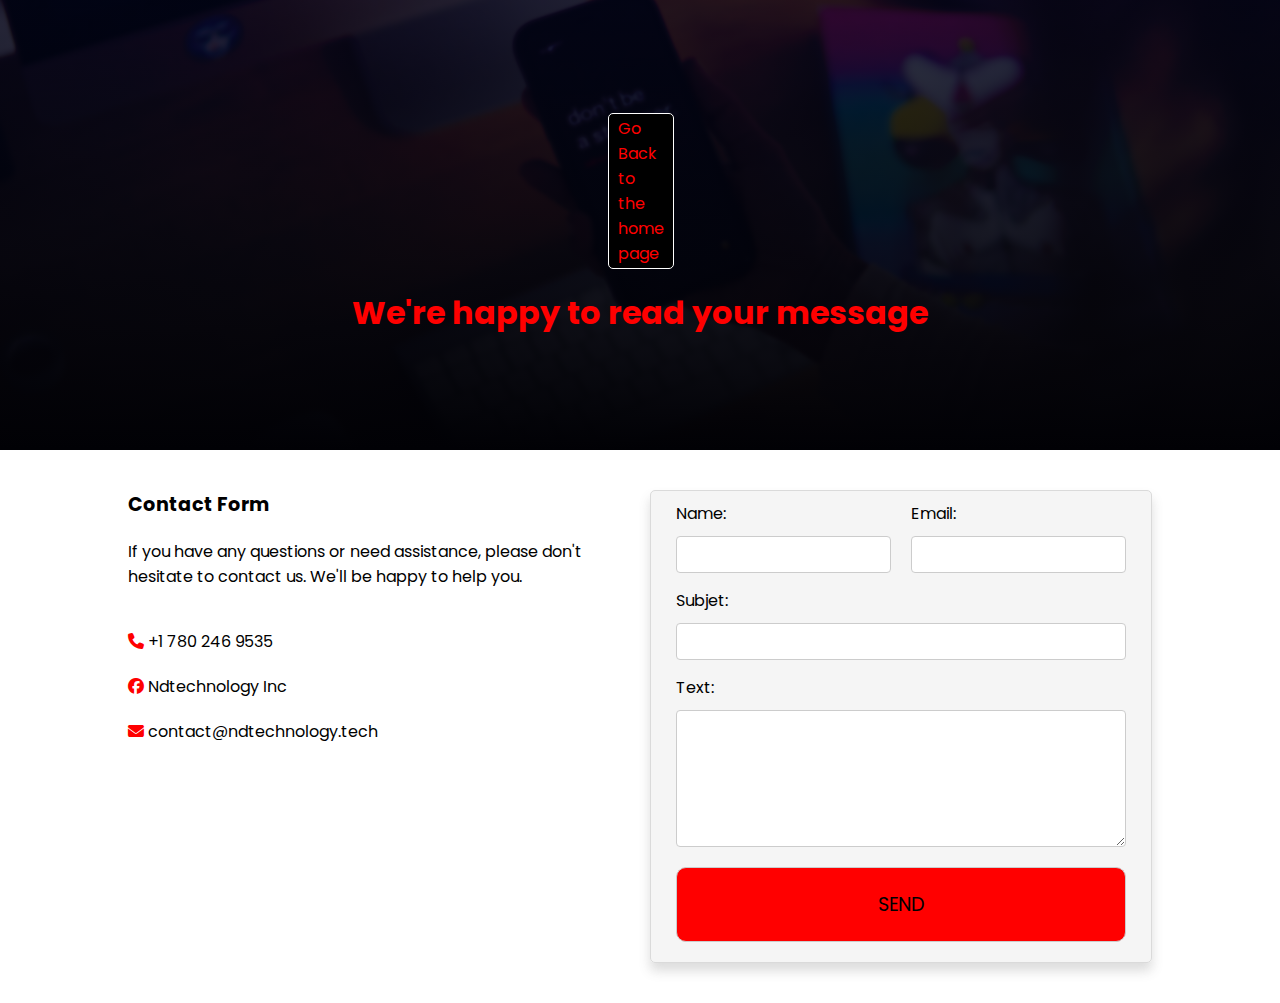
<file: contact.html>
<!DOCTYPE html>
<html lang="en">
<head>
    <meta charset="UTF-8">
    <meta name="viewport" content="width=device-width, initial-scale=1.0">

    <!-- links for css files -->
    <link rel="stylesheet" href="/public/assets/style/style.css">
    <link rel="stylesheet" href="https://cdnjs.cloudflare.com/ajax/libs/font-awesome/6.3.0/css/all.min.css">
    
    <title>Document</title>
</head>
<body>
    <main>
        <!-- banner secion for contact page -->
        <div id="bannerContact" class="bannerContact">
            <div class="container">
                <a href="index.html"><i class="fa-thin fa-less-than"></i>  Go Back to the home page</a>
                <br>
                <h1>We're happy to read your message</h1>                
            </div>
        </div>

        <div class="container">
            <div class="blockContact">
                <div class="blockContactItems">
                    
                    <h1>Contact Form</h1>
                    <p>
                        If you have any questions or need assistance, please don't hesitate to contact us. We'll be happy to help you.
                    </p>
                    <div class="socialMedia">
                        <a href="#"><i class="fa-solid fa-phone"></i>  +1 780 246 9535</a>
                        <a href="#"><i class="fa-brands fa-facebook"></i>  Ndtechnology Inc</a>
                        <a href="#"><i class="fa-solid fa-envelope"></i>  contact@ndtechnology.tech</a>
                    </div>
                </div>
                <div class="blockContactItems">
                    <form id="formContainer" action="" method="post">
                        <div class="formContent">
                            <div class="block0"> 
                                <div>
                                    <label for="name">Name:</label>
                                    <input type="text" id="name" name="name" required>                        
                                </div>

                                <div>
                                    <label for="email">Email:</label>
                                    <input type="email" id="name" name="email" required>                        
                                </div>                        
                            </div>

                            <div class="block1"> 

                                <label for="name">Subjet:</label>
                                <input type="text" id="name" name="subjet" required>                        
                                                    
                            </div>

                            <div class="block2"> 

                                <label for="text">Text:</label>
                                <textarea name="text" id="text" rows="5" cols="50"></textarea>                       

                            </div>

                            <div class="block3"> 

                                <input type="submit" id="name" name="send" value="send" required>                        
                            
                            </div>
                        </div>
                    </form>                    
                </div>
            </div>
            <!-- The form Contact -->

            <!-- The End form Contact -->
        </div>
    </main>
</body>
</html>
</file>
<file: public/assets/style/style.css>
@import url('https://fonts.googleapis.com/css2?family=Poppins:ital,wght@0,100;0,200;0,300;0,400;0,500;0,600;0,700;0,800;0,900;1,100;1,200;1,300;1,400;1,500;1,600;1,700;1,800;1,900&display=swap');
@import url('https://fonts.googleapis.com/css2?family=Inter:ital,opsz,wght@0,14..32,100..900;1,14..32,100..900&display=swap');

* {
    margin: 0;
    padding: 0;
    box-sizing: border-box;
    font-size: 16px;
    font-family: "Poppins", sans-serif;
    font-weight: 400;
    font-size: 1.0rem;
    list-style-type: none;
    text-decoration: none;
}

/***** container section ********/
.container {
    width: 80%;
    margin: 0 auto ;
}

/***** header section ***********/
nav {
    display: flex;
    align-items: center;
    justify-content: space-between;
    padding: 10px 10em;
    height: 70px;
    position: relative;
    background: #ffffff;
    box-shadow: 0 0 10px rgba(0, 0, 0, 0.5);
}

/*** Logo ****/

nav .logo {
    color: #ff0000;
    font-weight: bold;
}

nav ul {
    display: flex;
    column-gap: 25px;
}

nav ul li {
    list-style-type: none;
}

nav ul li a {
    color: #ff0000;
    animation: infinite;
    transition: 0.5s ease-in-out cubic-bezier(0.19, 1, 0.22, 1);
}

nav ul li a:hover {
    font-weight: bold;
    border-bottom:3px solid #ff0000;
    transition: 0.10s ease-in;
}

.btnContact a {
    border: 1px solid #ff0000;
    border-radius: 5px;
    padding: 10px 23px;
    color: #ff0000;
    transition: 0.5s ease-in;
}

.btnContact a:hover {
    cursor: pointer;
    background: linear-gradient(125deg, #c20000 40%, #ffcc00 175%);
    transform: scale(10);
    color: #dadada;
}

/***** btnToogle ************/
.btnToggle {
    height: 50px;
    width: 50px;
    position: relative;
    cursor: pointer;
    display: none;
    align-items: center;
    justify-content: center;
    margin-right: 20px;
}

.ligne {
    position: absolute;
    width: 40px;
    height: 4px;
    background-color: #ff0000;
}

.btnToggle .ligne:nth-child(1) {
    top:15px
}

.btnToggle .ligne:nth-child(2) {
    top:30px
}

#mousemove {
    height: 50px;
    width: 50px;
    border: 1px solid #c20000;
    position: absolute;
    border-radius: 50%;
    transform: translate(-50%, -50%);
    transition: 0.5s ease;
    z-index: 99;
}

.active {
    display: block;
}


/**** Animation Toogle ****/
.btnToggle.active .ligne:nth-child(1) {
    top:15px;
    transform: rotate(45deg);
}

.btnToggle.active .ligne:nth-child(2) {
    top:15px;
    transform: rotate(-45deg);
}

/** Banners ************/
#banner {
    position: relative;
    height: 75vh;
    display: flex;
    justify-content: center;
    align-items: center;
    background-image: linear-gradient(to bottom, rgba(1, 4, 23, 0.79), rgb(1, 1, 5)), url("/public/assets/img/engineering.jpg");
    background-size: cover;
    background-position: center;
}

#banner .bannerNotice {
    padding: 10px 0px;
    text-align: center;
    color: #ff0000;
    font-weight: bold;
}

#banner h1 {
    padding: 0px 0;
    font-weight: bold;
    font-size: 2.5em;
    text-align: center;
    color: #ffffff;
}

#banner p {
    text-align: center;
    color: #ffffff;
}

.btnBanner {
    display: flex;
    justify-content: center;
    align-items: center;
    padding: 20px 0;
}

.btnBanner a {
    background: linear-gradient(125deg, #c20000 40%, #ffcc00 175%);
    color: #ffffff;
    padding: 10px 20px;
    border: none;
    border-radius: 5px;
    cursor: pointer;
    transition: background-color 0.3s ease-in-out;
}

/** AboutContent **/
#about .aboutCarousel {
    display: grid;
    grid-template-columns: repeat(2, 1fr);
    grid-gap: 10px;
    margin-bottom: 20px; 
}

#about h2 {
    padding: 25px 0;
    font-weight: bold;
    font-size: 1.5em;
    color: #000000;
}

#about h2::after {
    content: '';
    width: 5%;
    height: 5px;
    background: #ff0000;
    display: block;
}

.aboutCarousel_Items h3 {
    padding: 30px 0;
    font-weight: bold;
    font-size: 1.3em;
    color: #000000;
}

.aboutCarousel_Items i {
    color: #ff0000;
    font-size: 1.1em;
}

.aboutCarousel_Picture img {
    width: 100%;
    height: auto;
    object-fit: cover;
    border-radius: 10px;
}

/** Services **/
#services {
    padding: 25px 0;
    background: #f5f5f6;
}

#services .serviceContent {
    display: grid; 
    grid-gap: 20px;
    grid-template-columns: repeat(3, 1fr);
    padding: 10px 0px;
    margin-bottom: 30px;
    height: 90vh                                                                                              ;
}

.serviceContent a {
    text-decoration: none;
    color: #000000;
    border: 2px;
    border-bottom: 1px #c20000;
    /* box-shadow: -3px 10px 15px -2px rgba(0,0,0,0.1); */
}

#services .container h1 {
    padding: 15px 0;
    font-weight: bold;
    font-size: 1.5em;
    color: #000000;
}

#services .container h1::after {
    content: '';
    width: 5%;
    height: 5px;
    background: #ff0000;
    display: block;
}

  /**** Start Section services Items 1 ****/
.items {
    transition: 0.3s linear;
}

.items h3 {
    margin: 10px;
    font-weight: bold;
}

.items p {
    margin: 10px;
    text-align: justify;
}

.items i {
    background-color: #fff;;
    padding: 15px 10px;
    font-size: 2em;
    color: #c20000;
}

.items:hover {
    /* background: linear-gradient(125deg, #c20000 40%, #ffcc00 175%);*/
    box-shadow: -3px 10px 15px -2px rgba(0,0,0,0.1);
    transform: translateY(10px);
}

hr {
    border: 0;
    border-top: 1px solid #eee;
}
    /**** The end Section services Items 1 ****/

/********** controlForm php *********/
.controlForm {
    margin: auto;
    width: 75%;
    height: auto;
    top: 50%;
    left: 50%;
    position: absolute;
    transform: translate(-50%, -50%);
    background-color: antiquewhite;
    border: 1px solid #454545;
}

/********** controlForm *********/
.blockContact {
    display: grid;
    grid-template-columns: repeat(2, 1fr);
    grid-gap: 20px;
    padding: 40px 0;
}

.blockContactItems h1 {
    font-weight: bold;
    font-size: 1.2em;
    color: #000000;
}

.blockContactItems p {
    padding: 20px 0;
}

.blockContactItems .socialMedia {
    display: flex;
    justify-content: flex-start;
    flex-direction: column;
    row-gap: 20px;
    padding: 20px 0;
}
.blockContactItems .socialMedia a {
    color: #000000;
    font-size: 1em;
}

.blockContactItems .socialMedia i {
    color: #ff0000;
}

#formContainer {
    padding: 5px;
    border: 1px solid #dadada;
    border-radius: 5px;
    background-color: #f2f2f2cc;
    box-shadow: 0px 8px 12px 0px rgba(82, 82, 82, 0.2);
}

.formContent {
    width: auto;
    margin: auto;
    padding: 5px 20px;
}
.block0 {
    display: grid;
    grid-template-columns: repeat(2, 1fr);
    grid-gap: 20px;
}
.block0 label {
    padding: 20px 0;
}

.block0 input {
    width: 100%;
    padding: 5px 10px;
    margin-top: 10px;
    border: 1px solid #ccc;
    border-radius: 4px;
    outline-color: #ff0000;
}

.block1 {
    display: flex;
    flex-direction: column;
    padding: 5px 0px;
}

.block1 label {
    padding: 10px 0;
}

.block1 input {
    padding: 5px 10px;
    border: 1px solid #ccc;
    border-radius: 4px;
    outline-color: #ff0000;
}

.block2 {
    display: flex;
    flex-direction: column;
    padding: 10px 0px;
}

.block2 textarea {
    width: 100%;
    padding: 5px 10px;
    margin-top: 10px;
    border: 1px solid #ccc;
    border-radius: 4px;
    outline-color: #ff0000;
}


.block3 {
    display: flex;
    flex-direction: column;
    padding: 10px 0px;
}

.block3 input[type=submit]{
    padding: 22px 5px;
    border: 1px solid #ccc;
    background: #ff0000;
    border-radius: 10px;
    font-size: 1.2rem;
    text-transform: uppercase;
    cursor: pointer;
    transition: all 1s ease-in-out;
    animation: alternate;
}

.block3 input[type=submit]:hover {
    background: #000000;
    color: #ff0000;
}

/******* bannerContact ********/

#bannerContact {
    position: relative;
    height: 50vh;
    display: flex;
    justify-content: center;
    align-items: center;
    background-image: linear-gradient(to bottom, rgba(1, 4, 23, 0.79), rgb(1, 1, 5)), url("/public/assets/img/contact.jpg");
    background-size: cover;
    background-position: center;
}
#bannerContact h1 {
    color: #ff0000;
    text-align: center;
    font-size: 2em;
    font-weight: bold;
}
#bannerContact p {
    color: #ffffff;
    text-align: center;
    font-size: 1.1em;
}
.bannerContact a {
    display: inline-block;
    margin: 0 480px;
    margin-bottom: 20px;
    color: #ff0000;
    border: 1px solid #fff;
    background: #000000;
    padding: 2px 9px;
    border-radius: 5px;
    cursor: pointer;
    transition: all 1.5s ease-in-out;
}

.bannerContact a:hover {
    color: #fff;
    border: 1px solid #ff0000;
}

.bannerContact i {
    color: #ffd500;
}

/******** Accompagnemement *******/
#accompProject {
    position: relative;
    height: 60vh;
    display: flex;
    justify-content: center;
    align-items: center;
    background: linear-gradient(125deg, #c20000 40%, #ffcc00 175%);
    background-size: cover;
    background-position: center;
}

.accompContent {
    text-align: center;
    font-size: 1.1em;
}

.accompContent h2 {
    color: #ffffff;
    font-weight: bold;
    font-size: 2em;
    margin-bottom: 20px;
    background: linear-gradient(125deg, #c20000 40%, #ffcc00 175%);
}

.accompContent p {
    margin-bottom: 30px;
    color: #ffffff;
}

.btnAccomp a {
    display: inline-block;
    color: #ff0000;
    background: #ffffff;
    font-weight: bold;
    padding: 10px 19px;
    border-radius: 5px;
    cursor: pointer;
    transition: all 1.5s ease-in-out;
}

/*** Section Team ***/
#team {
    position: relative;
    height: 65vh;
    display: flex;
}

#team .container h3 {
    padding: 25px 0;
    font-weight: bold;
    font-size: 1.5em;
    color:#000000;
}

#team .container h3::after{
    content: '';
    width: 5%;
    height: 5px;
    background: #ff0000;
    display: block;
}

#team .teamContent {
    display: grid;
    grid-template-columns: repeat(4, 1fr);
    gap: 20px;
}

.teamItems {
    position: relative;
    width: 100%;
}

.teamName {
    display:block;
    color: #ff0000;
    text-align: center;
}

.image {
    opacity: 1;
    display: block;
    width: 100%;
    height: auto;
    transition: .5s ease;
    backface-visibility: hidden;
}

.middle {
    transition: 0.5s linear;
    opacity: 0;
    position: absolute;
    top: 50%;
    left: 50%;
    transform: translate(-50%, -50%);
    -ms-transform: translate(-50%, -50%);
    text-align: center;
}
  
.teamItems:hover .image {
    opacity: 0.7;
}
  
.teamItems:hover .middle {
    opacity: 1;
}
  
.teamLink {
    background-color: #ff0000;
    font-size: 16px;
    padding: 10px 32px;
}

.teamLink a {
    color: #fff;
}

.teamLink i {
    padding: 10px 2px;
}

/**** Footer section ****/
#footer {
    padding: 20px 0;
    background: #f3f4f6;
}

#footer .footerContentFirst {
    display: grid; 
    grid-gap: 30px;
    grid-template-columns: repeat(3, 1fr);
    margin-bottom: 10px;
}

#footer .footerContentFirst .titleLeft h3 {
    padding: 20px 0;
    font-weight: bold;
    color: #ff0000;
}

.titleLeft p {
    margin-bottom: 10px;
    text-align: justify;
}

#footer .footerContentFirst .titleMiddle h3 {
    padding: 20px 0;
    font-weight: bold;
    color: #ff0000;
}

.titleMiddle_links {
    display: flex;
    flex-direction: column;
    flex-wrap: nowrap;
    row-gap: 15px;
}

.titleMiddle_links li a {
    color: #ff0000;
    transition: 0.5s ease-in-out cubic-bezier(0.19, 1, 0.22, 1);
}

.titleMiddle_links li a:hover {
    font-weight: bold;
    border-bottom:3px solid #ff0000;
    transition: 0.10s ease-in;
}


#footer .footerContentFirst .titleRight h3 {
    padding: 20px 0;
    font-weight: bold;
    color: #ff0000;
}

.titleRight p {
    margin-bottom: 10px;
    text-align: justify;
}

.newsletter form {
    display: flex;
    flex-direction: column;
    row-gap: 7px;
}

.newsletter form input[type="email"] {
    padding: 5px 12px;
    border-radius: 5px 5px;
    border: 1px solid #ff0000;
    outline-color: #c20000;
}

.newsletter form input[type="submit"] {
    padding: 5px 12px;
    border: 1px solid #ccc;
    border-radius: 5px 5px;
    font-weight: bold;
    color: #eee;
    background-color: #ff0000;
    cursor: pointer;
}

#footer .footerContent {
    display: flex;
    justify-content: space-between;
    padding: 10px 0;
    flex-wrap: wrap;
}

#footer .footerContent .footerLeft {
    color: #ff0808;
} 

#footer .footerContent .footerRight {
    display: flex; 
}

#footer .footerContent .footerRight a {
    margin-right: 10px;
    color: #ff0808;
}

#footer .footerContent .footerRight i {
    font-size: 1.2rem;
}


/****** @media query **********/

/* Medium devices (Mobile, 600px and up) */
@media screen and (max-width: 600px) {

    /* Style adjustments for screens smaller than 600px */

        /** Navigation section **/
    nav {
        padding: 10px 30px;
        height: 80px;   
    }
    
    nav ul {
        display: none;
        padding: 20px 0;
        position: absolute;
        top: 75px;
        height: 160px;
        right: 0;
        left: 0;
        flex-direction: column;
        row-gap: 30px;
        background: #ff0000;
        z-index: 9999;
        transition: 0.1s ease;
    } 

    nav ul li {
        padding: 10px 0;
    }

    nav ul li a {
        margin: 30px;
        color: #ffffff;
    }  
    nav ul li a:hover {
        font-weight: bold;
        border-bottom:3px solid #ffffff;
    }

    /***** btnContact ******/
    .btnContact a {
        display: none;
        border: 1px solid #ff0000;
        border-radius: 5px;
        padding: 10px 23px;
        color: #ff0000;
    }

    /***** btnToogle ********/
    .btnToggle {
        height: 50px;
        width: 50px;
        position: relative;
        cursor: pointer;
        display: flex;
        align-items: center;
        justify-content: center;
        margin-right: 0px;
    }
    /***** Banner ***/
    #banner {
        position: relative;
        height: 80vh;
        display: flex;
        justify-content: center;
        align-items: center;
        background-image: linear-gradient(to bottom, rgba(1, 4, 23, 0.79), rgb(1, 1, 5)), url("/public/assets/img/engineering.jpg");
        background-size: cover;
        background-position: center;
    }

    #banner .bannerNotice {
        display: none;
        padding: 80px 0px;
        text-align: center;
        color: #ff0000;
        font-weight: bold;
    }
    
    #banner h1 {
        padding: 60px 0;
        font-weight: bold;
        font-size: 1.7em;
        text-align: center;
        color: #ffffff;
    }
    /** About Us Section **/
    #about .aboutCarousel {
        display: grid;
        grid-template-columns: repeat(1, 1fr);
        grid-gap: 5px;
        margin-bottom: 20px; 
    }   
    #about h2 {
        padding: 15px 0;
        font-weight: bold;
        font-size: 1.5em;
        color: #000000;
    }
    
    .aboutCarousel_Items h3 {
        padding: 15px 0;
        font-weight: bold;
        font-size: 1.3em;
        color: #000000;
    }

    .aboutCarousel_Items p {
        text-align: justify;
    }

    /** Services **/
    #services {
        padding: 25px 0;
        background: #f3f4f6;
    }

    #services .serviceContent {
        display: flex;
        flex-direction: column;
        row-gap: 20px;
        height: 225vh;                                                                          ;
    }

    /**** Accompagment Projet ****/
    #accompProject {
        position: relative;
        height: 50vh;
        display: flex;
        justify-content: center;
        align-items: center;
        background-image: linear-gradient(to bottom, #ff0000, #ff0808), url("/public/assets/img/accomplishment.jpg");
        background-size: cover;
        background-position: center;
    }

    /**** Teams Section *****/
    #team .teamContent {
        display: flex;
        flex-direction: column;
        row-gap: 10px;
    }

    .image {
        display: none;
        width: 100%;
        height: auto
    }
    
    /**** Footer Section ****/
    #footer .footerContentFirst {
        display: grid; 
        grid-gap: 30px;
        grid-template-columns: repeat(1, 1fr);
    }

    #footer .footerContentFirst .titleLeft {
        margin-top: -20px 0;
    }

    .footerContent {
        display: grid; 
        grid-gap: 30px;
        grid-template-columns: repeat(2, 1fr);
    }
}

/* Medium devices (landscape tablets, 768px and up) */
@media screen and (max-width: 768px) {
    nav {
        padding: 10px 30px;
        height: 90px; 
    }
    
    nav ul {
        display: none;
        padding: 20px 0;
        position: absolute;
        top: 90px;
        height: 160px;
        right: 0;
        left: 0;
        flex-direction: column;
        row-gap: 25px;
        background: #ff0000;
        z-index: 9999;
        transition: 0.1s ease;
    } 

    nav ul li {
        padding: 8px 0;
    }

    nav ul li a {
        margin: 30px;
        color: #ffffff;
    }  
    nav ul li a:hover {
        font-weight: bold;
        border-bottom:3px solid #ffffff;
    }

    /***** btnContact ******/
    .btnContact a {
        display: none;
        border: 1px solid #ff0000;
        border-radius: 5px;
        padding: 10px 23px;
        color: #ff0000;
    }

    /***** btnToogle ********/
    .btnToggle {
        height: 50px;
        width: 50px;
        position: relative;
        cursor: pointer;
        display: flex;
        align-items: center;
        justify-content: center;
        margin-right: 0px;
    }
    /***** Banner ***/
    #banner {
        position: relative;
        height: 80vh;
        display: flex;
        justify-content: center;
        align-items: center;
        background-image: linear-gradient(to bottom, rgba(1, 4, 23, 0.79), rgb(1, 1, 5)), url("/public/assets/img/engineering.jpg");
        background-size: cover;
        background-position: center;
    }

    #banner .bannerNotice {
        display: none;
        padding: 80px 0px;
        text-align: center;
        color: #ff0000;
        font-weight: bold;
    }
    
    #banner h1 {
        padding: 60px 0;
        font-weight: bold;
        font-size: 1.7em;
        text-align: center;
        color: #ffffff;
    }
    /** About Us Section **/
    #about .aboutCarousel {
        display: grid;
        grid-template-columns: repeat(1, 1fr);
        grid-gap: 5px;
        margin-bottom: 20px; 
    }   
    #about h2 {
        padding: 15px 0;
        font-weight: bold;
        font-size: 1.5em;
        color: #000000;
    }
    
    .aboutCarousel_Items h3 {
        padding: 15px 0;
        font-weight: bold;
        font-size: 1.3em;
        color: #000000;
    }

    .aboutCarousel_Items p {
        text-align: justify;
    }

    /** Services **/
    #services {
        padding: 25px 0;
        background: #f3f4f6;
    }

    #services .serviceContent {
        display: flex;
        flex-direction: column;
        row-gap: 20px;
        height: 225vh;                                                                          ;
    }

    /**** Accompagment Projet ****/
    #accompProject {
        position: relative;
        height: 50vh;
        display: flex;
        justify-content: center;
        align-items: center;
        background-image: linear-gradient(to bottom, #ff0000, #ff0808), url("/public/assets/img/accomplishment.jpg");
        background-size: cover;
        background-position: center;
    }

    /**** Teams Section *****/
    #team .teamContent {
        display: flex;
        flex-direction: column;
        row-gap: 10px;
    }

    .image {
        display: none;
        width: 100%;
        height: auto
    }
    
    /**** Footer Section ****/
    #footer .footerContentFirst {
        display: grid; 
        grid-gap: 30px;
        grid-template-columns: repeat(1, 1fr);
    }

    #footer .footerContentFirst .titleLeft {
        margin-top: -20px 0;
    }

    .footerContent {
        display: grid; 
        grid-gap: 30px;
        grid-template-columns: repeat(2, 1fr);
    }
}

/* Large devices (laptops/desktops, 992px and up) */
@media only screen and (min-width: 992px) {

}
</file>
